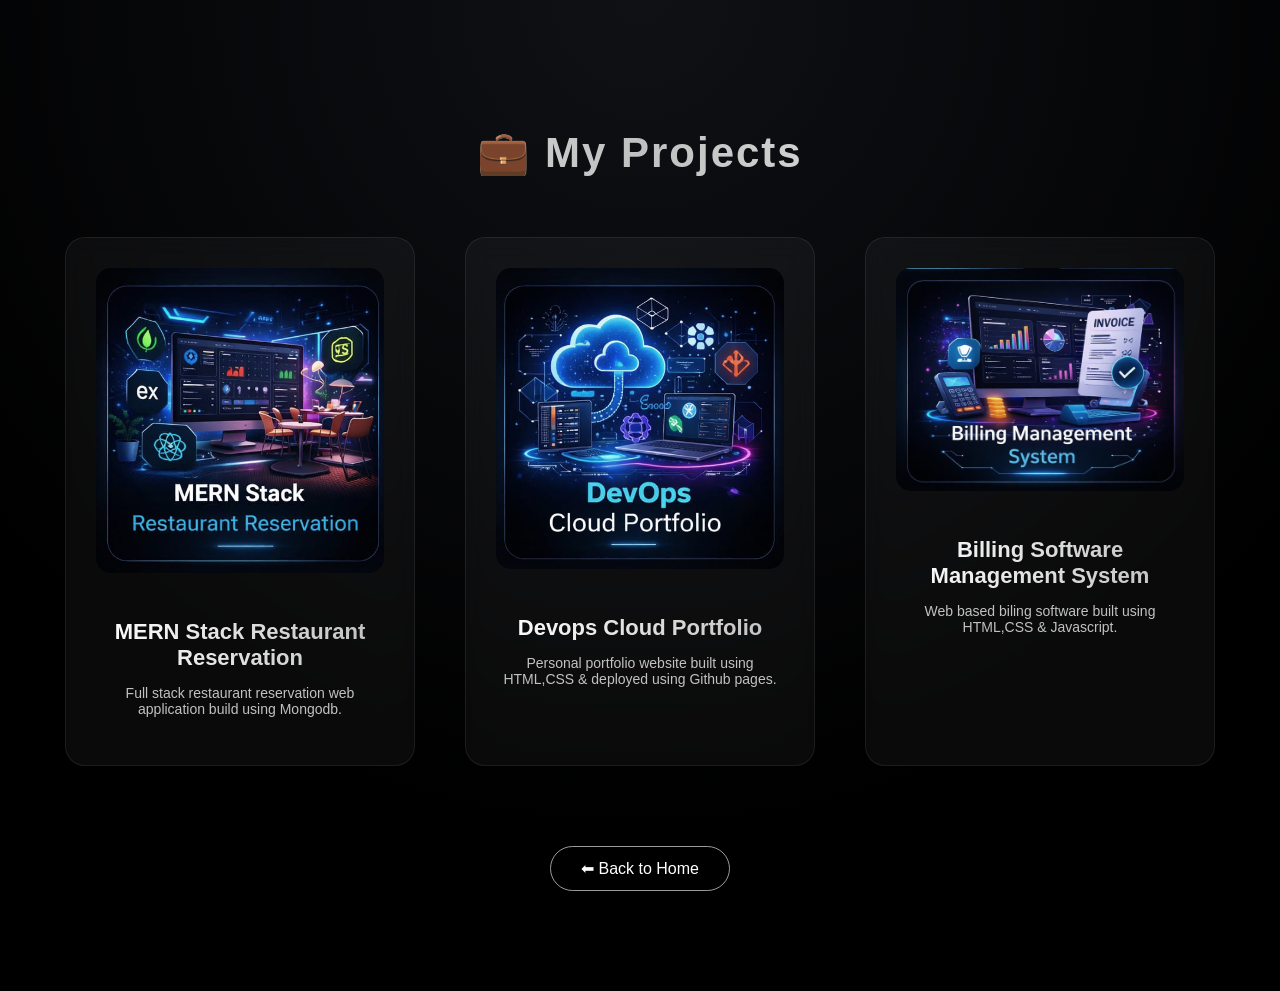
<file: projects.html>
<!DOCTYPE html>
<html lang="en">
<head>
  <meta charset="UTF-8">
  <title>My Projects</title>
  <meta name="viewport" content="width=device-width, initial-scale=1.0">

  <style>
    body {
      margin: 0;
      font-family: 'Poppins', sans-serif;
      background: #000;
      color: white;
    }

    .projects-page {
      padding: 80px 20px;
      text-align: center;
    }

    h1 {
      margin-bottom: 50px;
      font-size: 36px;
    }

    .projects-grid {
      display: grid;
      grid-template-columns: repeat(auto-fit, minmax(300px, 1fr));
      gap: 40px;
      max-width: 1100px;
      margin: auto;
    }

    .project-card {
      background: #111;
      padding: 30px;
      border-radius: 20px;
      border: 1px solid #222;
      transition: 0.4s ease;
    }

    .project-card:hover {
      transform: translateY(-10px);
      box-shadow: 0 10px 30px rgba(255,255,255,0.08);
    }

    .project-card img {
      width: 100%;
      border-radius: 15px;
      margin-bottom: 20px;
    }

    .project-card h3 {
      margin-bottom: 10px;
    }

    .project-card p {
      font-size: 14px;
      opacity: 0.8;
    }

    /* GitHub Button */
    .github-btn {
      display: inline-block;
      margin-top: 15px;
      padding: 8px 20px;
      border: 1px solid #555;
      border-radius: 25px;
      text-decoration: none;
      color: white;
      font-size: 14px;
      transition: 0.3s ease;
    }

    .github-btn:hover {
      background: white;
      color: black;
    }

    .back-btn {
      display: inline-block;
      margin-top: 60px;
      padding: 10px 25px;
      border: 1px solid white;
      border-radius: 30px;
      color: white;
      text-decoration: none;
      transition: 0.3s;
    }

    .back-btn:hover {
      background: white;
      color: black;
    }
body {
  margin: 0;
  font-family: 'Poppins', sans-serif;
  background: radial-gradient(circle at top,#0f1115,#000000 70%);
  color: white;
  overflow-x: hidden;
}

/* Page Section */
.projects-page {
  padding: 100px 20px;
  text-align: center;
}

/* Heading Silver Effect */
h1 {
  margin-bottom: 60px;
  font-size: 42px;
  font-weight: 600;
  letter-spacing: 2px;
  background: linear-gradient(90deg,#ffffff,#c0c0c0,#ffffff);
  -webkit-background-clip: text;
  -webkit-text-fill-color: transparent;
}

/* Grid */
.projects-grid {
  display: grid;
  grid-template-columns: repeat(auto-fit, minmax(300px, 1fr));
  gap: 50px;
  max-width: 1150px;
  margin: auto;
}

/* Card */
.project-card {
  background: rgba(255,255,255,0.04);
  padding: 30px;
  border-radius: 20px;
  border: 1px solid rgba(255,255,255,0.08);
  backdrop-filter: blur(12px);
  transition: all 0.4s ease;
  position: relative;
}

/* Hover Premium Lift */
.project-card:hover {
  transform: translateY(-12px);
  border: 1px solid rgba(200,200,200,0.4);
  box-shadow: 0 20px 40px rgba(255,255,255,0.08);
}

/* Image */
.project-card img {
  width: 100%;
  border-radius: 15px;
  margin-bottom: 20px;
  transition: 0.4s ease;
  filter: grayscale(20%);
}

.project-card:hover img {
  transform: scale(1.05);
  filter: grayscale(0%);
}

/* Title */
.project-card h3 {
  margin-bottom: 12px;
  font-size: 22px;
  font-weight: 600;
  background: linear-gradient(90deg,#ffffff,#bfbfbf);
  -webkit-background-clip: text;
  -webkit-text-fill-color: transparent;
}

/* Description */
.project-card p {
  font-size: 14px;
  opacity: 0.75;
  margin-bottom: 18px;
}

/* GitHub Button */
.github-btn {
  display: inline-block;
  margin-top: 10px;
  padding: 10px 22px;
  border: 1px solid rgba(255,255,255,0.4);
  border-radius: 30px;
  text-decoration: none;
  color: white;
  font-size: 14px;
  transition: 0.3s ease;
}

.github-btn:hover {
  background: linear-gradient(90deg,#ffffff,#c0c0c0);
  color: black;
  border: none;
}

/* Back Button */
.back-btn {
  display: inline-block;
  margin-top: 80px;
  padding: 12px 30px;
  border: 1px solid rgba(255,255,255,0.6);
  border-radius: 30px;
  color: white;
  text-decoration: none;
  transition: 0.3s;
}

.back-btn:hover {
  background: linear-gradient(90deg,#ffffff,#c0c0c0);
  color: black;
}
.emoji{
  -webkit-text-fill-color: initial;
  background: none;
}
html{
  scroll-behavior: smooth;
}
  </style>
</head>
<body>

  <div class="projects-page">
  <h1><span class="emoji">💼</span> My Projects</h1>

    <div class="projects-grid">

      <!-- Project 1 -->
      <div class="project-card">
        <img src="assets/pro1.png" alt="">
        <h3>MERN Stack Restaurant Reservation</h3>
        <p>Full stack restaurant reservation web application build using Mongodb.</p>
      </div>

      <!-- Project 2 -->
      <div class="project-card">
        <img src="assets/pro2.png" alt="">
        <h3>Devops Cloud Portfolio</h3>
        <p>Personal portfolio website built using HTML,CSS & deployed using Github pages.</p>
      </div>

      <!-- Project 3 -->
      <div class="project-card">
        <img src="assets/pro3.png" alt="">
        <h3>Billing Software Management System</h3>
        <p>Web based biling software built using HTML,CSS & Javascript.</p>
      </div>

    </div>

   <a href="index.html#projects" class="back-btn">⬅ Back to Home</a>

  </div>

</body>
</html>
</file>
